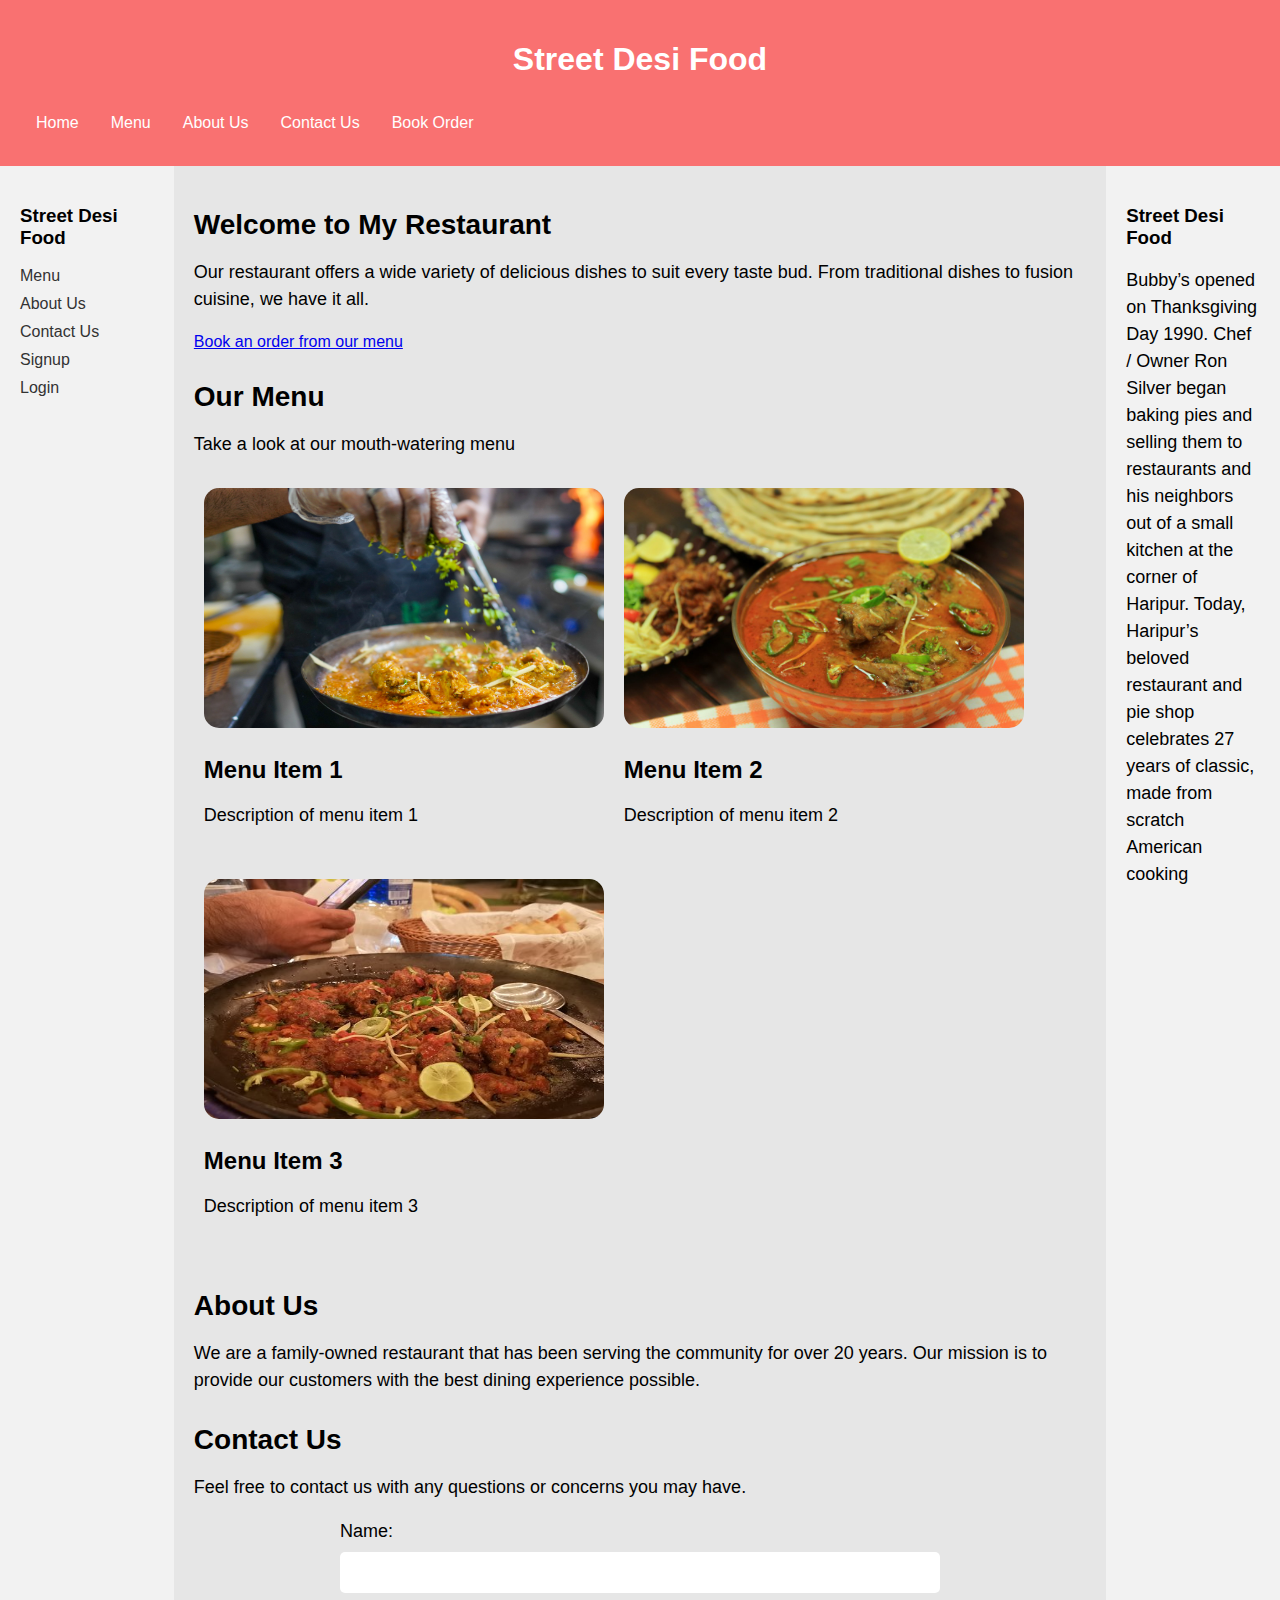
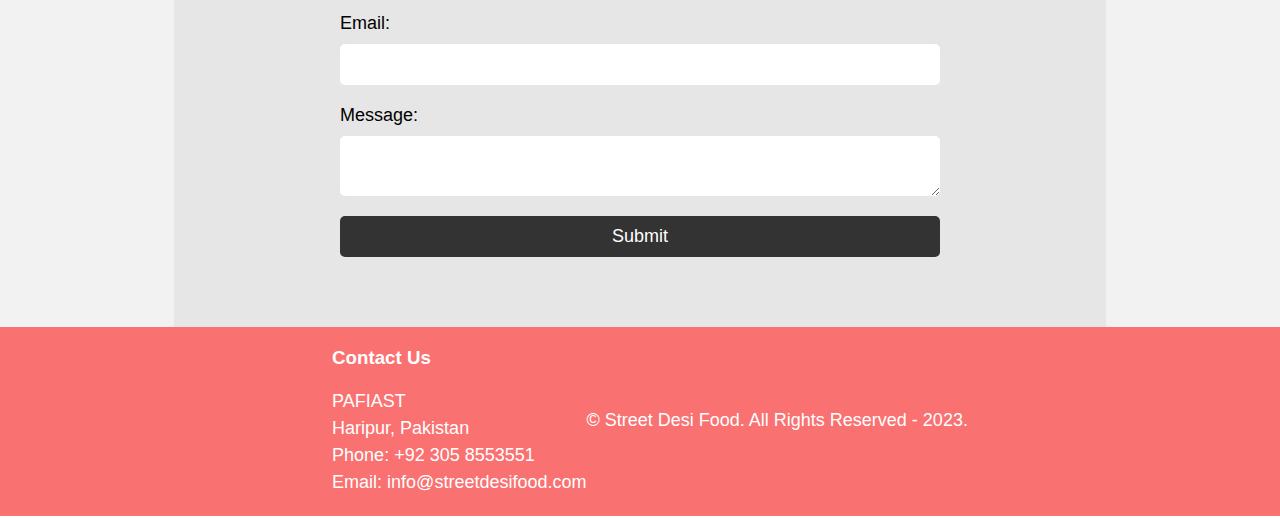
<file: index.html>
<!DOCTYPE html>
<html>
<head>
	<title>Street Desi Food</title>
	<link rel="stylesheet" type="text/css" href="./css/styles.css">
</head>
<body>
	<header>
		<h1>Street Desi Food</h1>
		<nav>
			<ul>
				<li><a href="#">Home</a></li>
				<li><a href="./pages/menu.html">Menu</a></li>
				<li><a href="#aboutus">About Us</a></li>
				<li><a href="./pages/contactus.html">Contact Us</a></li>
                <li><a href="././pages/order.html">Book Order</a></li>
			</ul>
		</nav>
	</header>

    <div class="containerbox">
        <aside class="left">
            <h3>Street Desi Food</h3>
            <ul>
				<li><a href="./pages/menu.html">Menu</a></li>
				<li><a href="#aboutus">About Us</a></li>
				<li><a href="./pages/contactus.html">Contact Us</a></li>
                <li><a href="./pages/signup.html">Signup</a></li>
				<li><a href="./pages/login.html">Login</a></li>
            </ul>
        </aside>
        <main class="right">
            <section>
                <h2>Welcome to My Restaurant</h2>
                <p>Our restaurant offers a wide variety of delicious dishes to suit every taste bud. From traditional dishes to fusion cuisine, we have it all.</p>
                <a href="./pages/order.html">Book an order from our menu</a>
            </section>

            <section id="ourmenu">
                <h2>Our Menu</h2>
                <p>Take a look at our mouth-watering menu</p>
                <div class="menu-items">
                    <div class="menu-item">
                        <img src="./img/desi1.png" class="imgsize" alt="Menu Item 1">
                        <h3>Menu Item 1</h3>
                        <p>Description of menu item 1</p>
                    </div>
                    <div class="menu-item">
                        <img src="./img/desi2.jpg" class="imgsize" alt="Menu Item 2">
                        <h3>Menu Item 2</h3>
                        <p>Description of menu item 2</p>
                    </div>
                    <div class="menu-item">
                        <img src="./img/desi3.png" class="imgsize" alt="Menu Item 3">
                        <h3>Menu Item 3</h3>
                        <p>Description of menu item 3</p>
                    </div>
                </div>
            </section>

            <section id="aboutus">
                <h2>About Us</h2>
                <p>We are a family-owned restaurant that has been serving the community for over 20 years. Our mission is to provide our customers with the best dining experience possible.</p>
            </section>

            <section id="contactus">
                <h2>Contact Us</h2>
                <p>Feel free to contact us with any questions or concerns you may have.</p>
                <form>
                    <label for="name">Name:</label>
                    <input type="text" id="name" name="name">

                    <label for="email">Email:</label>
                    <input type="email" id="email" name="email">

                    <label for="message">Message:</label>
                    <textarea id="message" name="message"></textarea>

                    <input type="submit" value="Submit">
                </form>
            </section>
        </main>
        <aside class="fullright">
            <h3>Street Desi Food</h3>
            <p>Bubby’s opened on Thanksgiving Day 1990. Chef / Owner Ron Silver began baking pies and selling them to restaurants and his neighbors out of a small kitchen at the corner of Haripur. Today, Haripur’s beloved restaurant and pie shop celebrates 27 years of classic, made from scratch American cooking</p>
        </aside>
    </div>
    
    <footer>
        <div class="social-links">
          <a href="https://www.facebook.com"><i class="fab fa-facebook"></i></a>
          <a href="https://www.twitter.com"><i class="fab fa-twitter"></i></a>
          <a href="https://www.instagram.com"><i class="fab fa-instagram"></i></a>
        </div>
        <div class="contact-info">
          <h3>Contact Us</h3>
          <p>PAFIAST<br>Haripur, Pakistan<br>Phone: +92 305 8553551<br>Email: info@streetdesifood.com</p>
        </div>
        <div class="copyright">
          <p>&copy; Street Desi Food. All Rights Reserved - 2023.</p>
        </div>
      </footer>
      
</body>
</html>
</file>
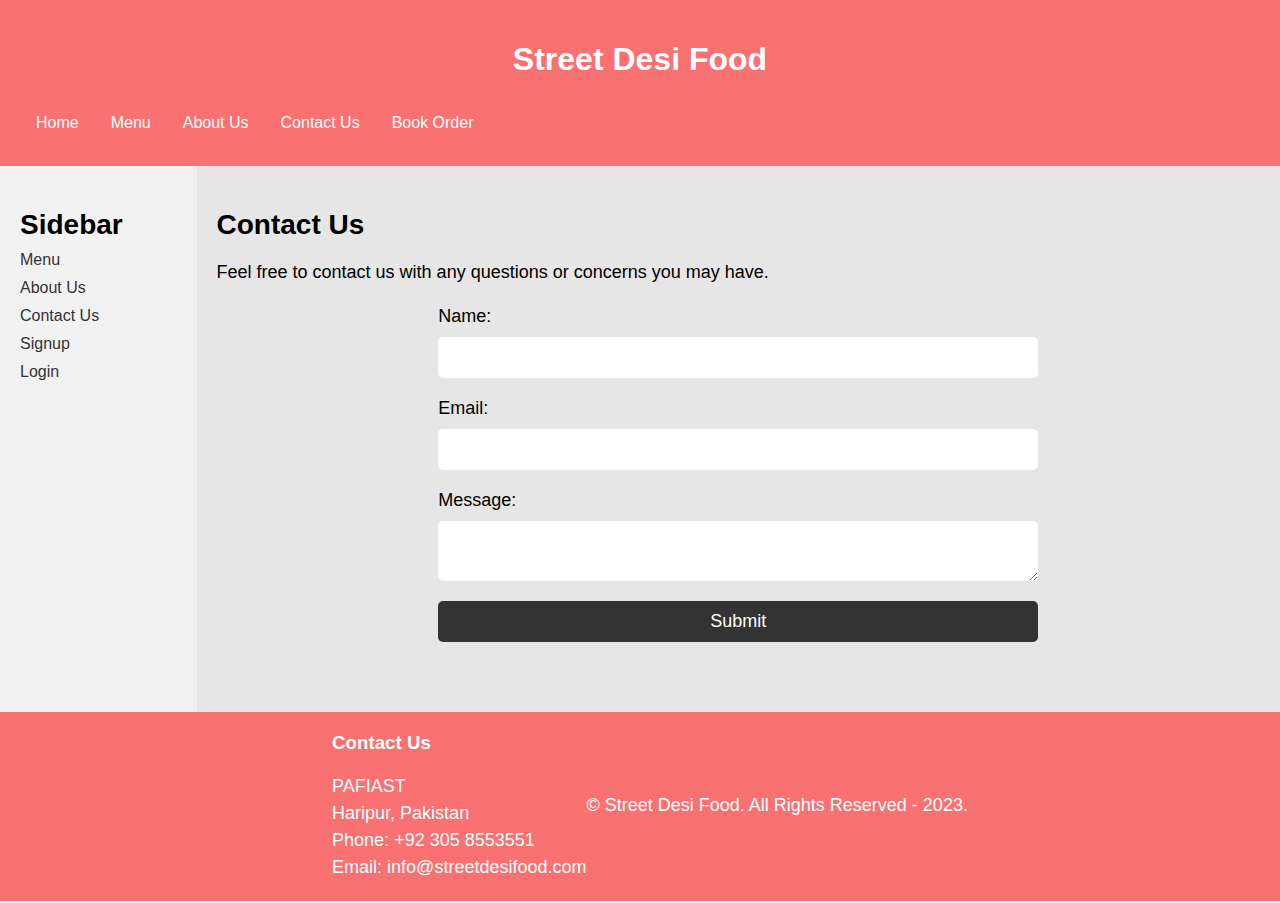
<file: pages/contactus.html>
<!DOCTYPE html>
<html>
<head>
	<title>Street Desi Food</title>
	<link rel="stylesheet" type="text/css" href="./../css/styles.css">
</head>
<body>
	<header>
		<h1>Street Desi Food</h1>
		<nav>
			<ul>
				<li><a href="./../index.html">Home</a></li>
				<li><a href="./menu.html">Menu</a></li>
				<li><a href="./../index.html#aboutus">About Us</a></li>
				<li><a href="#contactus">Contact Us</a></li>
                <li><a href="./order.html">Book Order</a></li>
			</ul>
		</nav>
	</header>

    <div class="containerbox">
        <aside class="left">
            <h2>Sidebar</h2>
            <ul>
				<li><a href="./menu.html">Menu</a></li>
				<li><a href="./../index.html#aboutus">About Us</a></li>
				<li><a href="#contactus">Contact Us</a></li>
                <li><a href="./signup.html">Signup</a></li>
				<li><a href="./login.html">Login</a></li>
            </ul>
        </aside>
        <main class="right">

            <section id="contactus">
                <h2>Contact Us</h2>
                <p>Feel free to contact us with any questions or concerns you may have.</p>
                <form>
                    <label for="name">Name:</label>
                    <input type="text" id="name" name="name">

                    <label for="email">Email:</label>
                    <input type="email" id="email" name="email">

                    <label for="message">Message:</label>
                    <textarea id="message" name="message"></textarea>

                    <input type="submit" value="Submit">
                </form>
            </section>
        </main>
    </div>
    
    <footer>
        <div class="social-links">
          <a href="https://www.facebook.com"><i class="fab fa-facebook"></i></a>
          <a href="https://www.twitter.com"><i class="fab fa-twitter"></i></a>
          <a href="https://www.instagram.com"><i class="fab fa-instagram"></i></a>
        </div>
        <div class="contact-info">
          <h3>Contact Us</h3>
          <p>PAFIAST<br>Haripur, Pakistan<br>Phone: +92 305 8553551<br>Email: info@streetdesifood.com</p>
        </div>
        <div class="copyright">
          <p>&copy; Street Desi Food. All Rights Reserved - 2023.</p>
        </div>
      </footer>
      
</body>
</html>
</file>
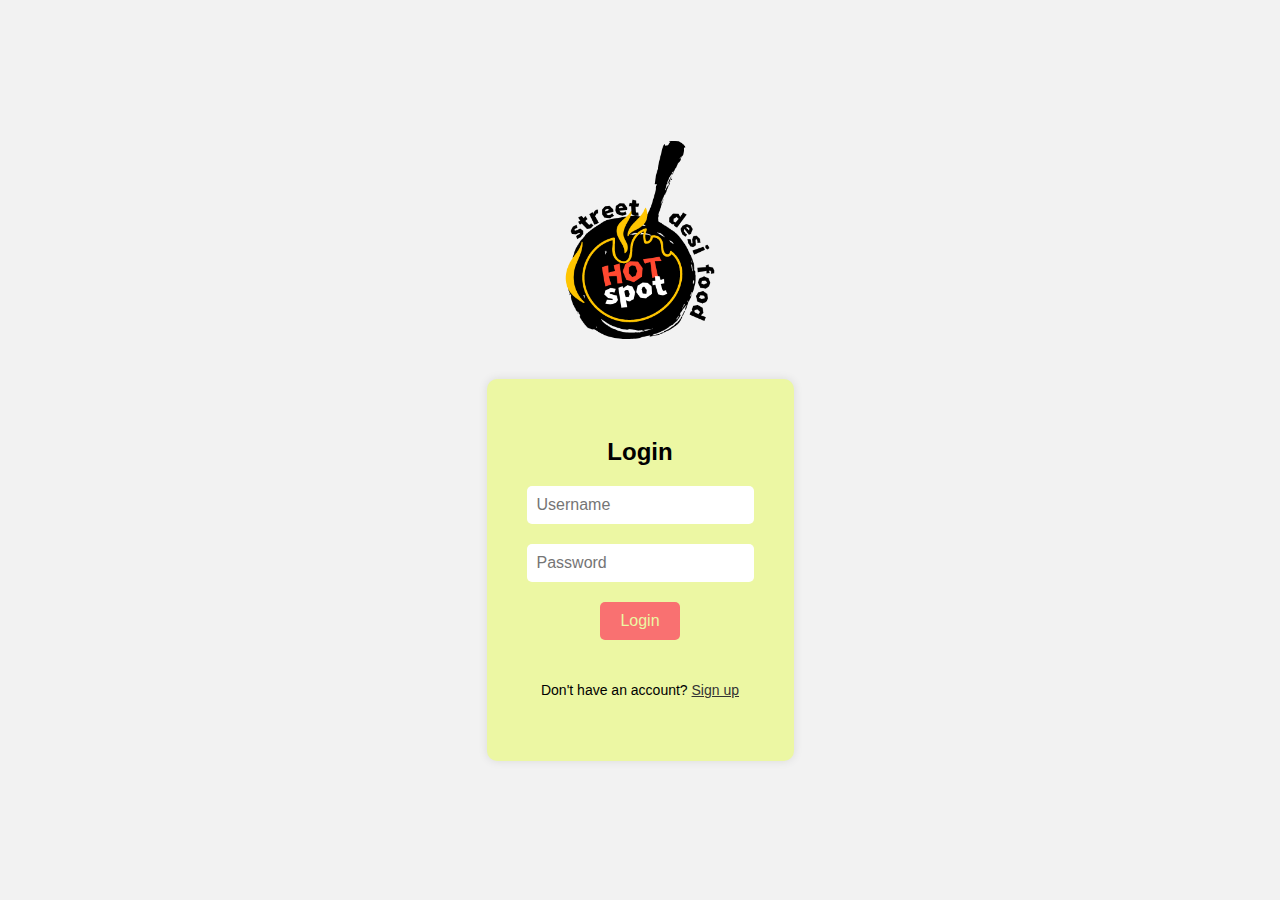
<file: pages/login.html>
<!DOCTYPE html>
<html>
<head>
	<title>Login</title>
	<link rel="stylesheet" type="text/css" href="./../css/styles.css">
	<style>
		body {
			font-family: Arial, sans-serif;
			margin: 0;
			padding: 0;
			background-color: #f2f2f2;
		}

		.container {
			display: flex;
			flex-direction: column;
			align-items: center;
			justify-content: center;
			height: 100vh;
		}

		.logo {
			display: flex;
			align-items: center;
			justify-content: center;
			margin-bottom: 40px;
		}

		.logo img {
			max-width: 200px;
			max-height: 200px;
		}

		form {
			display: flex;
			flex-direction: column;
			align-items: center;
			background-color: #ecf7a3;
			padding: 40px;
			border-radius: 10px;
			box-shadow: 0 0 10px rgba(0, 0, 0, 0.1);
		}

		form h2 {
			font-size: 24px;
			margin-bottom: 20px;
			text-align: center;
		}

		form input[type="text"],
		form input[type="password"] {
			font-size: 16px;
			padding: 10px;
			margin-bottom: 20px;
			border-radius: 5px;
			border: none;
			width: 100%;
			box-sizing: border-box;
		}

		form input[type="submit"] {
			background-color: #f97171;
			color: #ecf7a3;
			font-size: 16px;
			padding: 10px 20px;
			border: none;
			border-radius: 5px;
			cursor: pointer;
		}

		form input[type="submit"]:hover {
			background-color: #555;
		}

		form p {
			font-size: 14px;
			margin-top: 20px;
			text-align: center;
		}

		form a {
			color: #333;
			text-decoration: underline;
		}
	</style>
</head>
<body>
	<div class="container">
		<div class="logo">
			<img src="./../img/logoo.png" alt="Logo">
		</div>
		<form>
			<h2>Login</h2>
			<input type="text" name="username" placeholder="Username" required>
			<input type="password" name="password" placeholder="Password" required>
			<input type="submit" value="Login">
			<p>Don't have an account? <a href="./signup.html">Sign up</a></p>
		</form>
	</div>
</body>
</html>
</file>
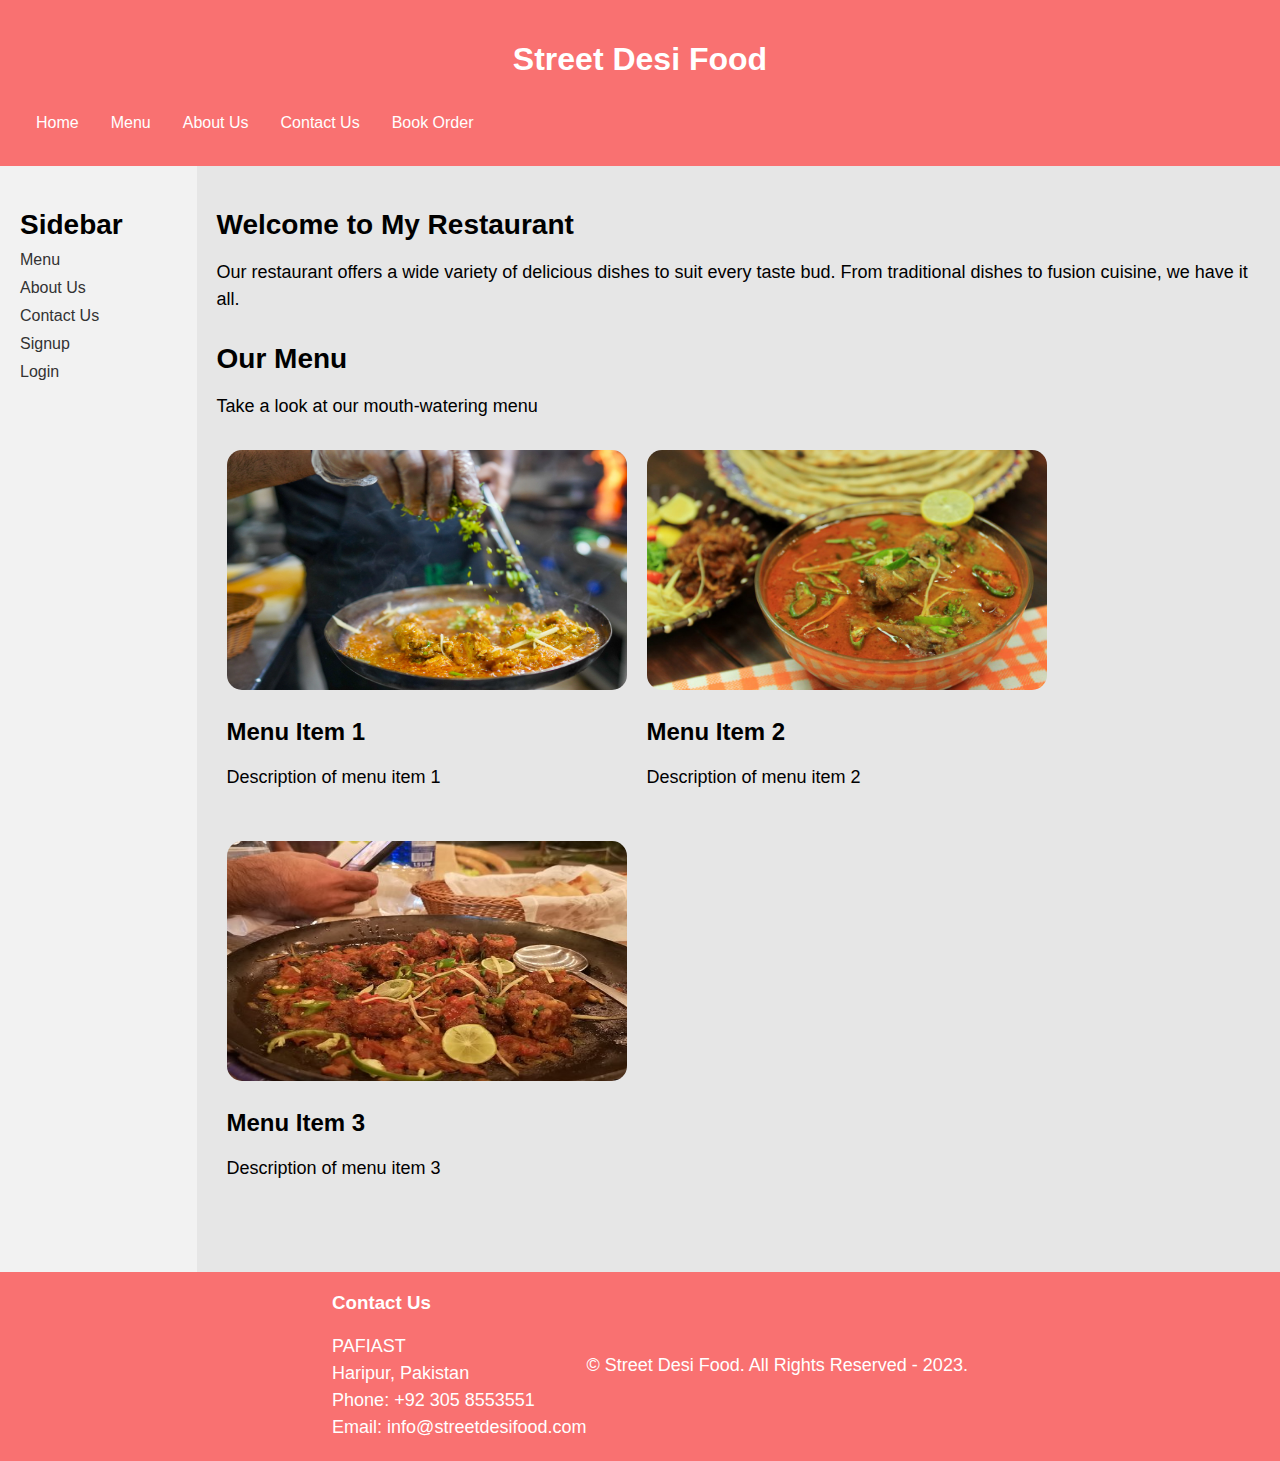
<file: pages/menu.html>
<!DOCTYPE html>
<html>
<head>
	<title>Street Desi Food</title>
	<link rel="stylesheet" type="text/css" href="./../css/styles.css">
</head>
<body>
	<header>
		<h1>Street Desi Food</h1>
		<nav>
			<ul>
				<li><a href="./../index.html">Home</a></li>
				<li><a href="#ourmenu">Menu</a></li>
				<li><a href="./../index.html#aboutus">About Us</a></li>
				<li><a href="./contactus.html">Contact Us</a></li>
                <li><a href="./order.html">Book Order</a></li>
			</ul>
		</nav>
	</header>

    <div class="containerbox">
        <aside class="left">
            <h2>Sidebar</h2>
            <ul>
				<li><a href="#ourmenu">Menu</a></li>
				<li><a href="./../index.html#aboutus">About Us</a></li>
				<li><a href="./contactus.html">Contact Us</a></li>
                <li><a href="./signup.html">Signup</a></li>
				<li><a href="./login.html">Login</a></li>
            </ul>
        </aside>
        <main class="right">
            <section>
                <h2>Welcome to My Restaurant</h2>
                <p>Our restaurant offers a wide variety of delicious dishes to suit every taste bud. From traditional dishes to fusion cuisine, we have it all.</p>
            </section>

            <section id="ourmenu">
                <h2>Our Menu</h2>
                <p>Take a look at our mouth-watering menu</p>
                <div class="menu-items">
                    <div class="menu-item">
                        <img src="./../img/desi1.png" class="imgsize" alt="Menu Item 1">
                        <h3>Menu Item 1</h3>
                        <p>Description of menu item 1</p>
                    </div>
                    <div class="menu-item">
                        <img src="./../img/desi2.jpg" class="imgsize" alt="Menu Item 2">
                        <h3>Menu Item 2</h3>
                        <p>Description of menu item 2</p>
                    </div>
                    <div class="menu-item">
                        <img src="./../img/desi3.png" class="imgsize" alt="Menu Item 3">
                        <h3>Menu Item 3</h3>
                        <p>Description of menu item 3</p>
                    </div>
                </div>
            </section>

        </main>
    </div>
    
    <footer>
        <div class="social-links">
          <a href="https://www.facebook.com"><i class="fab fa-facebook"></i></a>
          <a href="https://www.twitter.com"><i class="fab fa-twitter"></i></a>
          <a href="https://www.instagram.com"><i class="fab fa-instagram"></i></a>
        </div>
        <div class="contact-info">
          <h3>Contact Us</h3>
          <p>PAFIAST<br>Haripur, Pakistan<br>Phone: +92 305 8553551<br>Email: info@streetdesifood.com</p>
        </div>
        <div class="copyright">
          <p>&copy; Street Desi Food. All Rights Reserved - 2023.</p>
        </div>
      </footer>
      
</body>
</html>
</file>
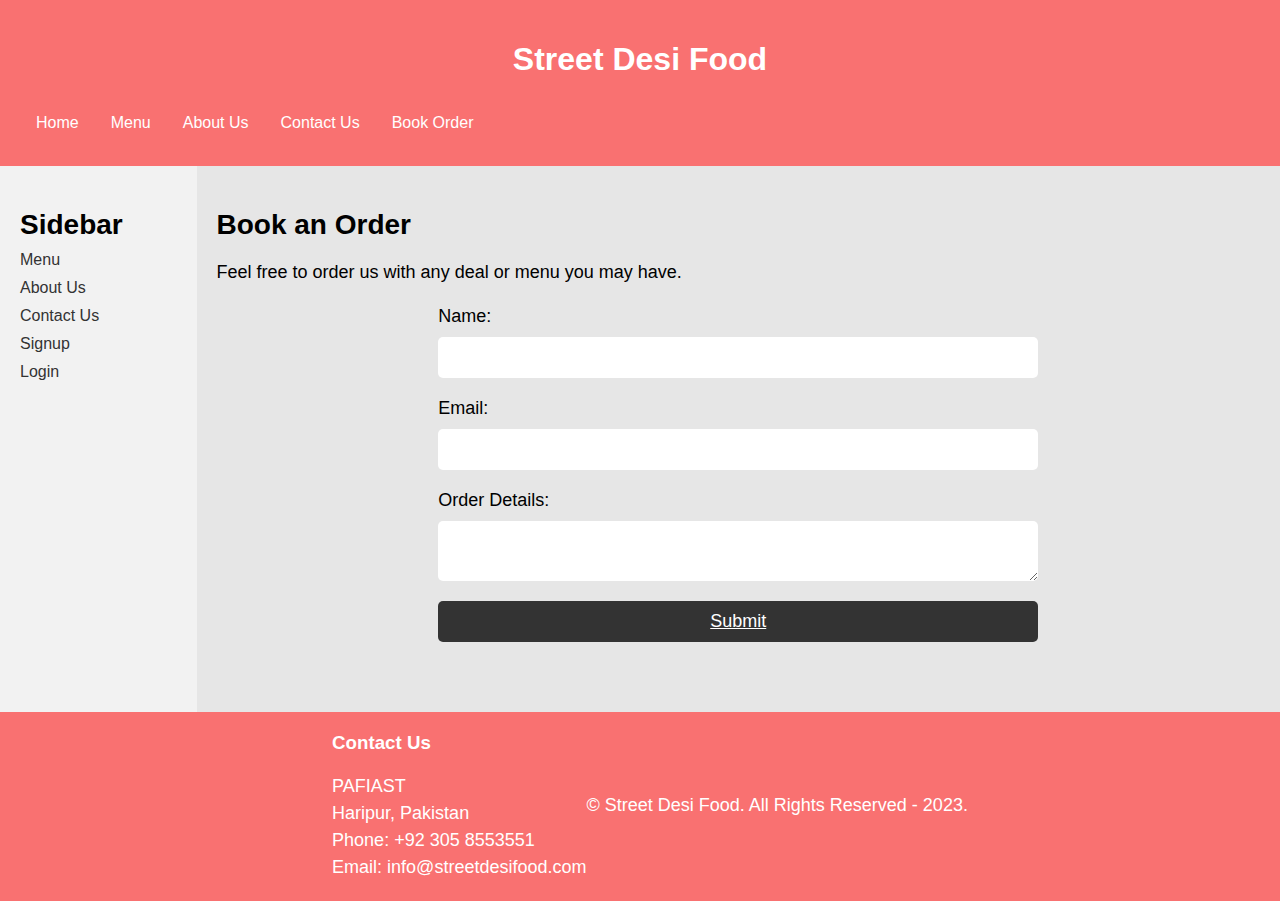
<file: pages/order.html>
<!DOCTYPE html>
<html>
<head>
	<title>Street Desi Food</title>
	<link rel="stylesheet" type="text/css" href="./../css/styles.css">
</head>
<body>
	<header>
		<h1>Street Desi Food</h1>
		<nav>
			<ul>
				<li><a href="./../index.html">Home</a></li>
				<li><a href="./menu.html">Menu</a></li>
				<li><a href="./../index.html#aboutus">About Us</a></li>
				<li><a href="./contactus.html">Contact Us</a></li>
                <li><a href="#order">Book Order</a></li>
			</ul>
		</nav>
	</header>

    <div class="containerbox">
        <aside class="left">
            <h2>Sidebar</h2>
            <ul>
				<li><a href="./menu.html">Menu</a></li>
				<li><a href="./../index.html#aboutus">About Us</a></li>
				<li><a href="./contactus.html">Contact Us</a></li>
                <li><a href="./signup.html">Signup</a></li>
				<li><a href="./login.html">Login</a></li>
            </ul>
        </aside>
        <main class="right">

            <section id="order">
                <h2>Book an Order</h2>
                <p>Feel free to order us with any deal or menu you may have.</p>
                <form>
                    <label for="name">Name:</label>
                    <input type="text" id="name" name="name">

                    <label for="email">Email:</label>
                    <input type="email" id="email" name="email">

                    <label for="order">Order Details:</label>
                    <textarea id="order" name="order"></textarea>
                    <a href="./payment.html" type="submit" value="Submit" class="payment">Submit</a>
                    
                </form>
            </section>
        </main>
    </div>
    
    <footer>
        <div class="social-links">
          <a href="https://www.facebook.com"><i class="fab fa-facebook"></i></a>
          <a href="https://www.twitter.com"><i class="fab fa-twitter"></i></a>
          <a href="https://www.instagram.com"><i class="fab fa-instagram"></i></a>
        </div>
        <div class="contact-info">
          <h3>Contact Us</h3>
          <p>PAFIAST<br>Haripur, Pakistan<br>Phone: +92 305 8553551<br>Email: info@streetdesifood.com</p>
        </div>
        <div class="copyright">
          <p>&copy; Street Desi Food. All Rights Reserved - 2023.</p>
        </div>
      </footer>
      
</body>
</html>
</file>
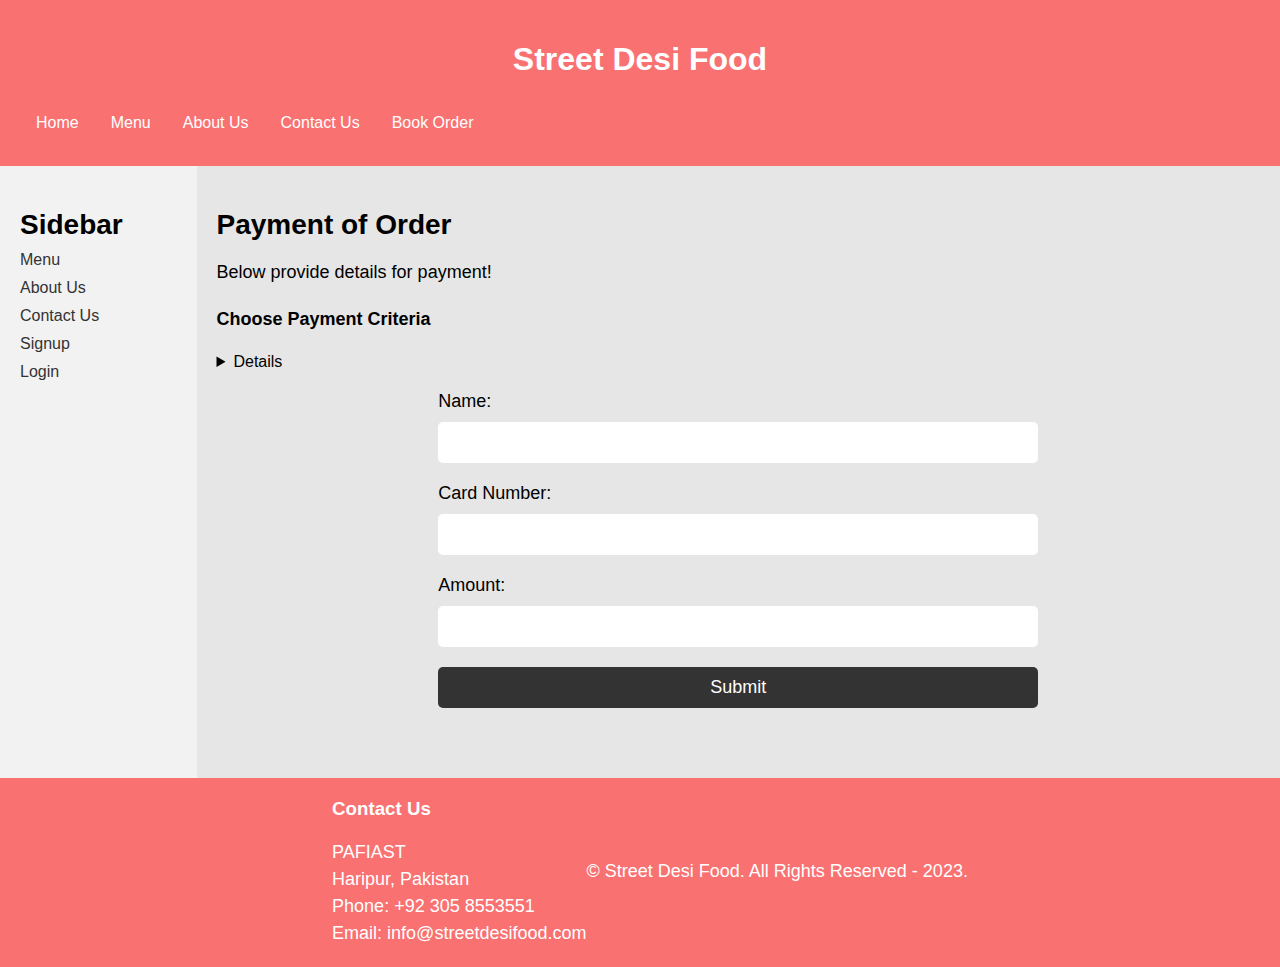
<file: pages/payment.html>
<!DOCTYPE html>
<html>
<head>
	<title>Street Desi Food</title>
	<link rel="stylesheet" type="text/css" href="./../css/styles.css">
</head>
<body>
	<header>
		<h1>Street Desi Food</h1>
		<nav>
			<ul>
				<li><a href="./../index.html">Home</a></li>
				<li><a href="./menu.html">Menu</a></li>
				<li><a href="./../index.html#aboutus">About Us</a></li>
				<li><a href="./contactus.html">Contact Us</a></li>
                <li><a href="./order.html">Book Order</a></li>
			</ul>
		</nav>
	</header>

    <div class="containerbox">
        <aside class="left">
            <h2>Sidebar</h2>
            <ul>
				<li><a href="./menu.html">Menu</a></li>
				<li><a href="./../index.html#aboutus">About Us</a></li>
				<li><a href="./contactus.html">Contact Us</a></li>
                <li><a href="./signup.html">Signup</a></li>
				<li><a href="./login.html">Login</a></li>
            </ul>
        </aside>
        <main class="right">

            <section id="payment">
                <h2>Payment of Order</h2>
                <p>Below provide details for payment!</p>
                <p><b>Choose Payment Criteria <details>Provide details for payment!</details></b></p>
                <form>
                    <label for="name">Name:</label>
                    <input type="text" id="name" name="name">

                    <label for="number">Card Number:</label>
                    <input type="number" id="number" name="number">

                    <label for="amount">Amount:</label>
                    <input type="amount" id="amount" name="amount">

                    <input type="submit" value="Submit">
                </form>
            </section>
        </main>
    </div>
    
    <footer>
        <div class="social-links">
          <a href="https://www.facebook.com"><i class="fab fa-facebook"></i></a>
          <a href="https://www.twitter.com"><i class="fab fa-twitter"></i></a>
          <a href="https://www.instagram.com"><i class="fab fa-instagram"></i></a>
        </div>
        <div class="contact-info">
          <h3>Contact Us</h3>
          <p>PAFIAST<br>Haripur, Pakistan<br>Phone: +92 305 8553551<br>Email: info@streetdesifood.com</p>
        </div>
        <div class="copyright">
          <p>&copy; Street Desi Food. All Rights Reserved - 2023.</p>
        </div>
      </footer>
      
</body>
</html>
</file>
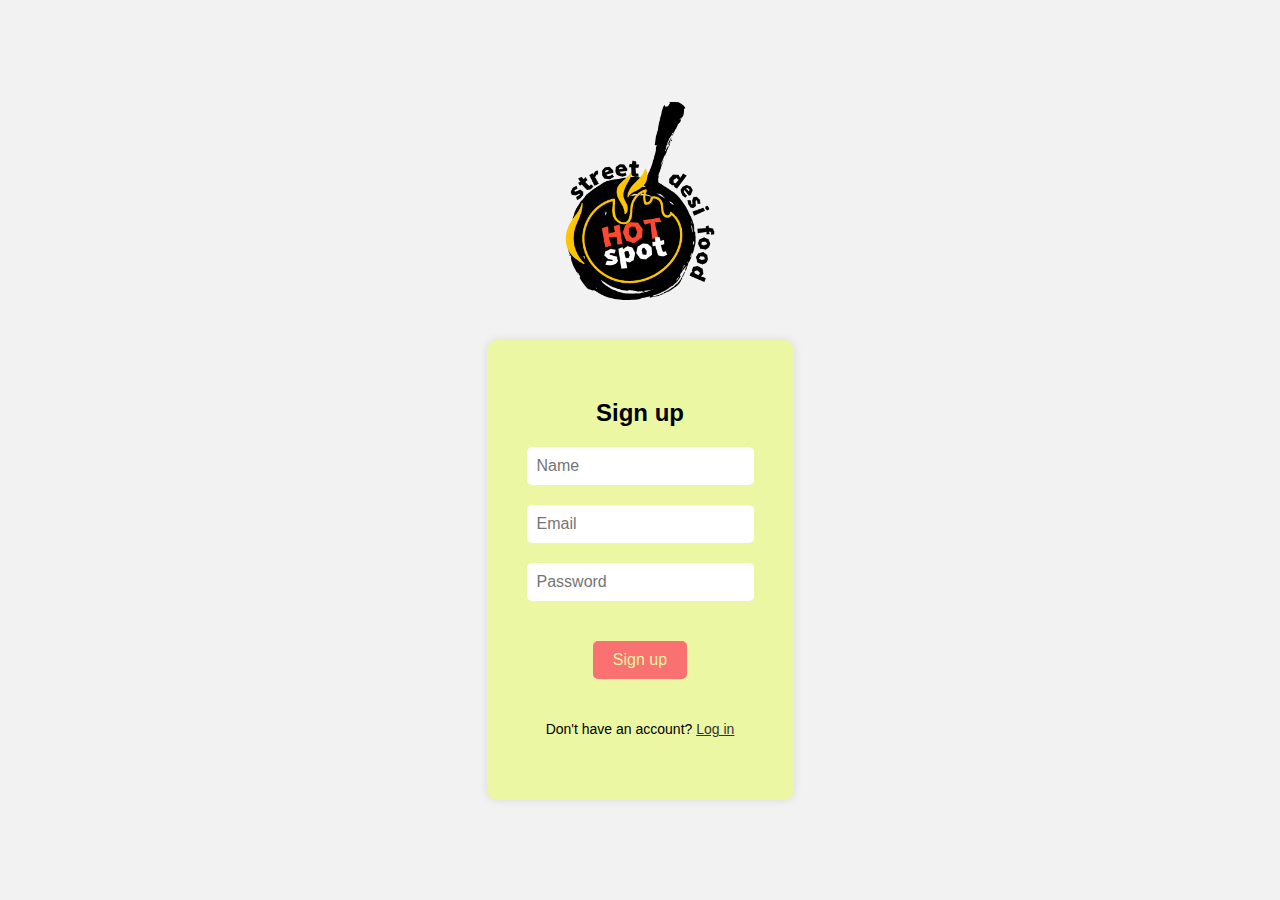
<file: pages/signup.html>
<!DOCTYPE html>
<html>
<head>
	<title>Signup</title>
	<link rel="stylesheet" type="text/css" href="./../css/styles.css">
	<style>
		body {
			font-family: Arial, sans-serif;
			margin: 0;
			padding: 0;
			background-color: #f2f2f2;
		}

		.container {
			display: flex;
			flex-direction: column;
			align-items: center;
			justify-content: center;
			height: 100vh;
		}

		.logo {
			display: flex;
			align-items: center;
			justify-content: center;
			margin-bottom: 40px;
		}

		.logo img {
			max-width: 200px;
			max-height: 200px;
		}

		form {
			display: flex;
			flex-direction: column;
			align-items: center;
			background-color: #ecf7a3;
			padding: 40px;
			border-radius: 10px;
			box-shadow: 0 0 10px rgba(0, 0, 0, 0.1);
		}

		form h2 {
			font-size: 24px;
			margin-bottom: 20px;
			text-align: center;
		}

		form input[type="text"],
		form input[type="email"],
		form input[type="password"] {
			font-size: 16px;
			padding: 10px;
			margin-bottom: 20px;
			border-radius: 5px;
			border: none;
			width: 100%;
			box-sizing: border-box;
		}

		form input[type="submit"],
		form button {
			background-color: #f97171;
			color: #ecf7a3;
			font-size: 16px;
			padding: 10px 20px;
			border: none;
			border-radius: 5px;
			cursor: pointer;
			margin-top: 20px;
		}

		form input[type="submit"]:hover,
		form button:hover {
			background-color: #555;
		}
		
		form p {
			font-size: 14px;
			margin-top: 20px;
			text-align: center;
		}

		form a {
			color: #333;
			text-decoration: underline;
		}
	</style>
</head>
<body>
	<div class="container">
		<div class="logo">
			<img src="./../img/logoo.png" alt="Logo">
		</div>
		<form>
			<h2>Sign up</h2>
			<input type="text" name="name" placeholder="Name" required>
			<input type="email" name="email" placeholder="Email" required>
			<input type="password" name="password" placeholder="Password" required>
			<input type="submit" value="Sign up">
			<p>Don't have an account? <a href="./login.html">Log in</a></p>
		</form>
	</div>
</body>
</html>
</file>
<file: css/styles.css>
body {
	font-family: Arial, sans-serif;
	margin: 0;
	padding: 0;
}

header {
	background-color: #f3c2c2;
	color: #fff;
	padding: 20px;
}

nav ul {
	list-style-type: none;
	margin: 0;
	padding: 0;
	overflow: hidden;
}

nav li {
	float: left;
}

nav li a {
	display: block;
	color: #fff;
	text-align: center;
	padding: 14px 16px;
	text-decoration: none;
}

nav li a:hover {
	background-color: #514d4d;
}

main {
	padding: 20px;
}

section {
	margin-bottom: 30px;
}

h2 {
	font-size: 28px;
	margin-bottom: 10px;
}

p {
	font-size: 18px;
	line-height: 1.5;
	margin-bottom: 20px;
}

.menu-items {
	display: flex;
	flex-wrap: wrap;
}

.menu-item {
	flex-basis: 33%;
	padding: 10px;
}

.menu-item {
	width: 100%;
	height: auto;
	margin-bottom: 10px;
}

.menu-item h3 {
	font-size: 24px;
	margin-bottom: 10px;
}

.menu-item p {
	font-size: 18px;
	line-height: 1.5;
	margin-bottom: 20px;
}

form {
	display: flex;
	flex-direction: column;
	max-width: 600px;
	margin: 0 auto;
}

form label {
	font-size: 18px;
	margin-bottom: 10px;
}

form input,
form textarea {
	font-size: 18px;
	padding: 10px;
	margin-bottom: 20px;
	border-radius: 5px;
	border: none;
}

form input[type="submit"] {
	background-color: #333;
	color: #fff;
	cursor: pointer;
}

form input[type="submit"]:hover {
	background-color: #555;
}
/* footer {
	background-color: #333;
	color: #fff;
	padding: 20px;
	text-align: center;
} */

/* Sidebar Styles */

.container {
	display: flex;
	flex-wrap: wrap;
}

main {
	flex: 3;
	padding: 20px;
}

aside {
	flex: 1;
	padding: 20px;
	background-color: #f2f2f2;
}

aside ul {
	list-style: none;
	padding: 0;
	margin: 0;
}

aside ul li {
	margin-bottom: 10px;
}

aside ul li a {
	color: #333;
	text-decoration: none;
}

aside ul li a:hover {
	text-decoration: underline;
}

/* General Styles */

header {
	background-color: #f97171;
	color: #fff;
	padding: 20px;
	text-align: center;
}

h1, h2, h3 {
	font-family: Arial, sans-serif;
}

.container {
	max-width: 1200px;
	margin: 0 auto;
}

/* footer {
	background-color: #333;
	color: #fff;
	padding: 20px;
	text-align: center;
} */

.containerbox {
    display: flex;
  }
  
  .left {
    flex: 0.15;
    background-color: #f2f2f2;
    padding: 20px;
    border-color: #333;
    border-width: 10rem;
  }
  .fullright {
    flex: 0.15;
    background-color: #f2f2f2;
    padding: 20px;
    border-color: #333;
    border-width: 10rem;
  }
  
  .right {
    flex: 1;
    background-color: #e6e6e6;
    padding: 20px;
  }
  
  footer {
	background-color: #f97171;
	color: #fff;
	padding: 20px;
	display: flex;
	justify-content:center;
	align-items: center;
  }
  
  .social-links a {
	color: #fff;
	margin-right: 10px;
  }
  
  .social-links a:last-child {
	margin-right: 0;
  }
  
  .contact-info h3 {
	margin-top: 0;
  }
  
  .contact-info p {
	margin-bottom: 0;
  }
  
  .fab {
	font-size: 24px;
  }
  
  .imgsize {
	width: 25rem;
	height: 15rem;
	border-radius: 15px;
  }

  .payment{
	background-color: #333;
	color: #fff;
	cursor: pointer;
	font-size: 18px;
	padding: 10px;
	margin-bottom: 20px;
	border-radius: 5px;
	border: none;
	text-align: center;
  }
</file>
